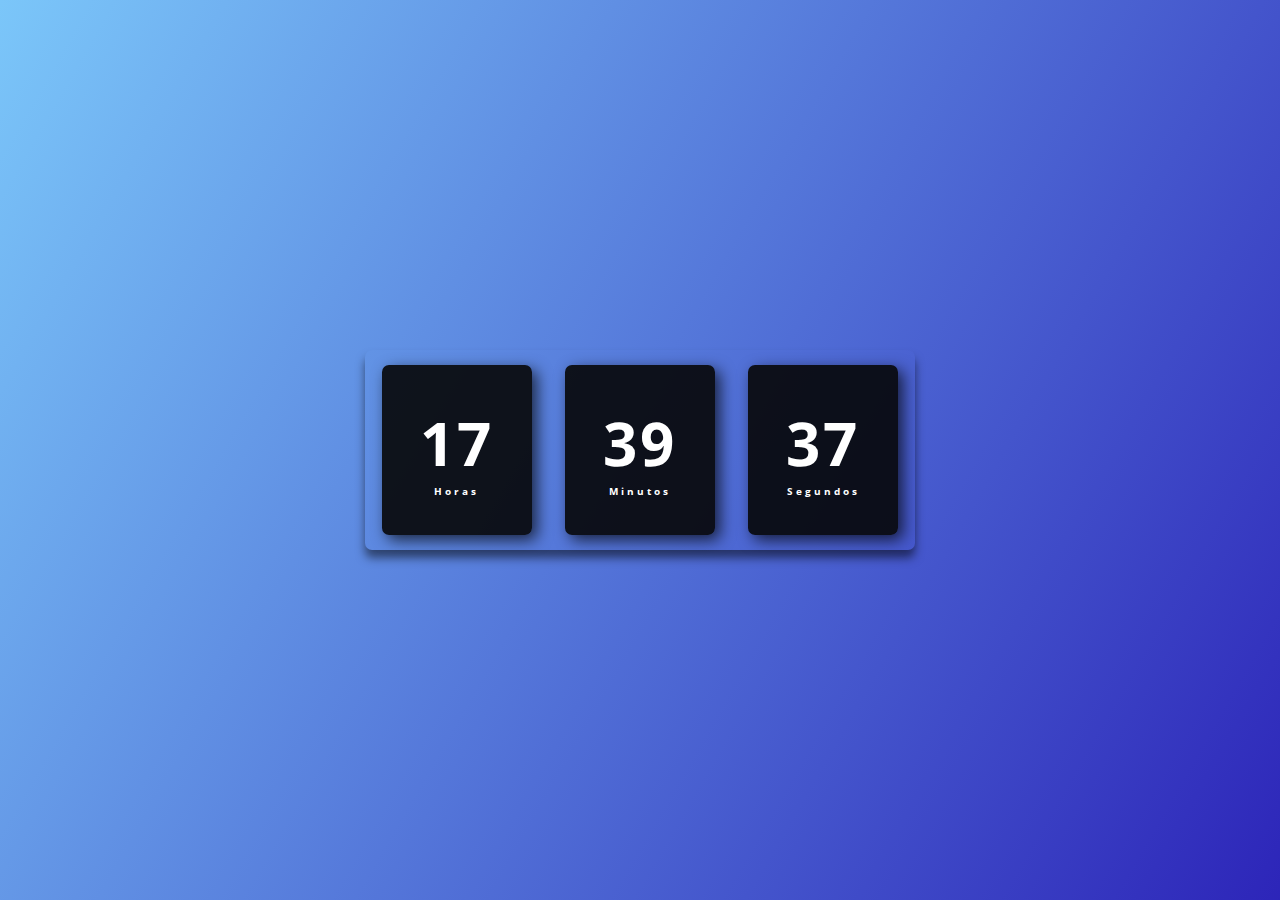
<file: assets/index.html>
<!DOCTYPE html>
<html lang="en">
<head>
    <meta charset="UTF-8">
    <meta http-equiv="X-UA-Compatible" content="IE=edge">
    <meta name="viewport" content="width=device-width, initial-scale=1.0">
    <link rel="stylesheet" href="./css/style.css">
    <title>Relógio Digital</title>
</head>
<body>
    <div class="relogio">
        <div>
            <span id="horas">00</span>
            <span class="tempo">Horas</span>
        </div>

        <div>
            <span id="minutos">00</span>
            <span class="tempo">Minutos</span>
        </div>

        <div>
            <span id="segundos">00</span>
            <span class="tempo">Segundos</span>
        </div>
    </div>

    <script src="./js/script.js"></script>
</body>
</html>
</file>
<file: assets/css/style.css>
@import url('https://fonts.googleapis.com/css2?family=Open+Sans&display=swap');

*{
    margin: 0;
    padding: 0;
    font-family: 'Open Sans', sans-serif;
}

body{
    height: 100vh;
    background: linear-gradient(120deg, #63bcf8d8, #0900adda);
    display: flex;
    align-items: center;
    justify-content: center;
}

.relogio {
    display: flex;
    align-items: center;
    justify-content: space-around;
    height: 200px;
    width: 550px;
    background: transparent;
    border-radius: 7px;
    box-shadow: 0px 8px 10px rgba(0, 0, 0, .5);
}

.relogio div {
    height: 170px;
    width: 150px;
    display: flex;
    flex-direction: column;
    align-items: center;
    justify-content: center;
    color: #fff;
    background: rgba(5, 5, 5, .9);
    box-shadow: 5px 5px 15px rgba(0, 0, 0, .7);
    border-radius: 7px;
    letter-spacing: 3px;
}

.relogio span {
    font-weight: bolder;
    font-size: 60px;
}

.relogio span.tempo {
    font-size: 10px;
}
</file>
